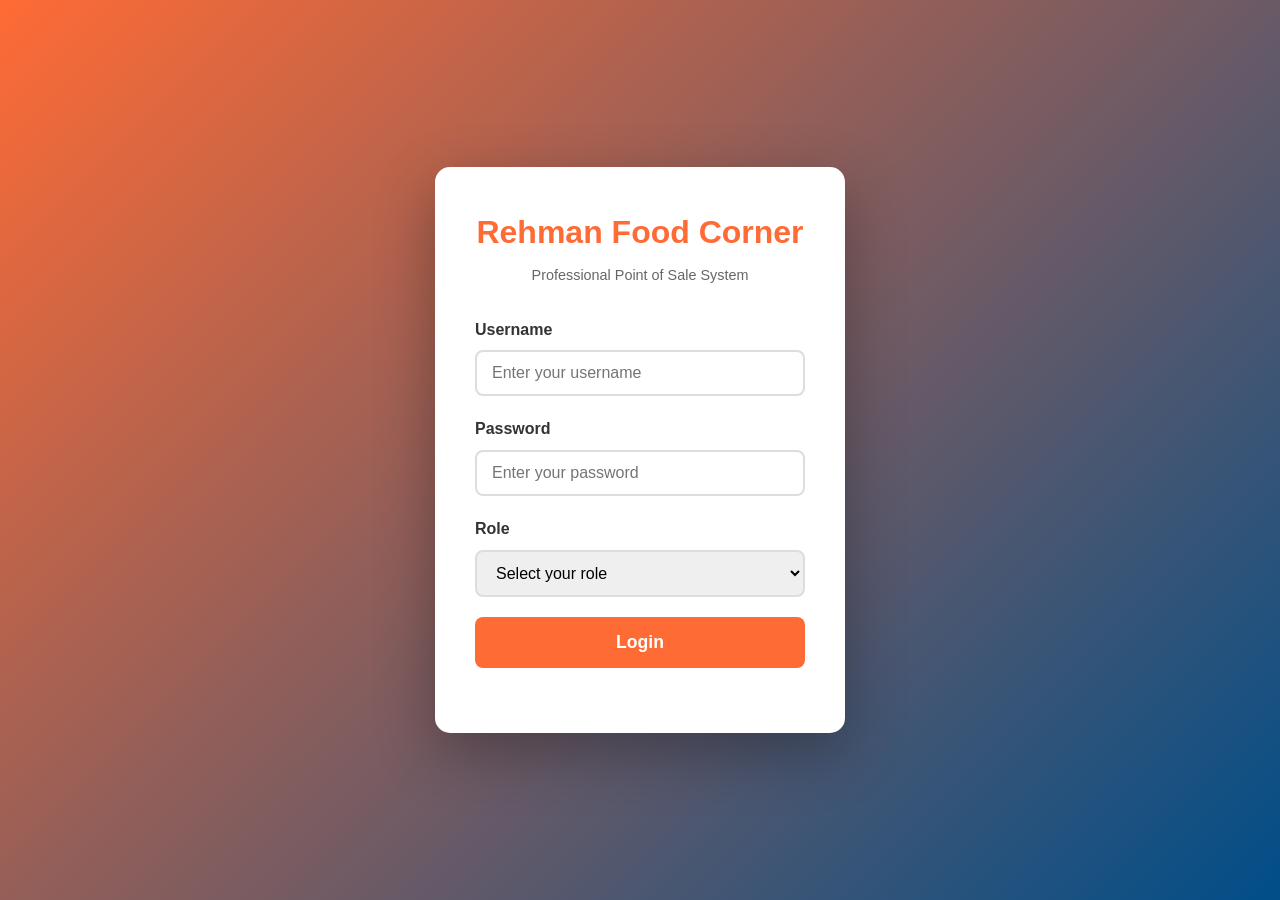
<file: index.html>
<!DOCTYPE html>
<html lang="en">
<head>
    <meta charset="UTF-8">
    <meta name="viewport" content="width=device-width, initial-scale=1.0">
    <title>RehmanFoodCorner POS-Login</title>
    <link rel="stylesheet" href="assets/css/style.css">
</head>
<body class="login-page">
    <div class="login-container">
        <div class="login-card">
            <div class="logo">
                <h1>Rehman Food Corner</h1>
                <p>Professional Point of Sale System</p>
            </div>

            <form id="loginForm" class="login-form">
                <div class="form-group">
                    <label for="username">Username</label>
                    <input type="text" id="username" placeholder="Enter your username" required>
                </div>

                <div class="form-group">
                    <label for="password">Password</label>
                    <input type="password" id="password" placeholder="Enter your password" required>
                </div>

                <div class="form-group">
                    <label for="role">Role</label>
                    <select id="role" required>
                        <option value="">Select your role</option>
                        <!-- <option value="waiter">Waiter</option>
                        <option value="cashier">Cashier</option> -->
                        <option value="manager">Admin</option>
                    </select>
                </div>

                <button type="submit" class="btn btn-primary btn-large">Login</button>
            </form>

            <!-- <div class="demo-credentials">
                <h3>Demo Credentials:</h3>
                <p><strong> Role: Waiter</strong>/ name: waiter / password: 1234</p>
                <p><strong>Role: Cashier</strong>/name: cashier / 1234</p>
                <p><strong>Role:Manager</strong>/name: admin / 1234</p>
            </div> -->
        </div>
    </div>

    <script src="assets/js/auth.js"></script>
</body>
</html>
</file>
<file: assets/css/style.css>
* {
    margin: 0;
    padding: 0;
    box-sizing: border-box;
}

:root {
    --primary-color: #FF6B35;
    --secondary-color: #004E89;
    --success-color: #27AE60;
    --danger-color: #E74C3C;
    --warning-color: #F39C12;
    --dark-bg: #1A1A1A;
    --light-bg: #F5F7FA;
    --border-color: #DDD;
    --text-dark: #333;
    --text-light: #666;
    --transition: all 0.3s ease;
}

body {
    font-family: 'Segoe UI', Tahoma, Geneva, Verdana, sans-serif;
    background-color: var(--light-bg);
    color: var(--text-dark);
    line-height: 1.6;
}

/* ===== LOGIN PAGE ===== */
.login-page {
    display: flex;
    justify-content: center;
    align-items: center;
    min-height: 100vh;
    background: linear-gradient(135deg, var(--primary-color) 0%, var(--secondary-color) 100%);
}

.login-container {
    width: 100%;
    max-width: 450px;
    padding: 20px;
}

.login-card {
    background: white;
    border-radius: 15px;
    padding: 40px;
    box-shadow: 0 20px 60px rgba(0, 0, 0, 0.3);
    animation: slideUp 0.5s ease;
}

@keyframes slideUp {
    from {
        opacity: 0;
        transform: translateY(30px);
    }
    to {
        opacity: 1;
        transform: translateY(0);
    }
}

.logo {
    text-align: center;
    margin-bottom: 30px;
}

.logo h1 {
    font-size: 2em;
    color: var(--primary-color);
    margin-bottom: 5px;
}

.logo p {
    color: var(--text-light);
    font-size: 0.9em;
}

.login-form {
    margin-bottom: 25px;
}

.form-group {
    margin-bottom: 20px;
}

.form-group label {
    display: block;
    margin-bottom: 8px;
    font-weight: 600;
    color: var(--text-dark);
}

.form-group input,
.form-group select {
    width: 100%;
    padding: 12px 15px;
    border: 2px solid var(--border-color);
    border-radius: 8px;
    font-size: 1em;
    transition: var(--transition);
    font-family: inherit;
}

.form-group input:focus,
.form-group select:focus {
    outline: none;
    border-color: var(--primary-color);
    box-shadow: 0 0 0 3px rgba(255, 107, 53, 0.1);
}

/* ===== BUTTONS ===== */
.btn {
    padding: 10px 20px;
    border: none;
    border-radius: 8px;
    font-size: 1em;
    font-weight: 600;
    cursor: pointer;
    transition: var(--transition);
    display: inline-flex;
    align-items: center;
    justify-content: center;
    gap: 8px;
}

.btn-primary {
    background-color: var(--primary-color);
    color: white;
}

.btn-primary:hover {
    background-color: #E55A2B;
    transform: translateY(-2px);
    box-shadow: 0 5px 15px rgba(255, 107, 53, 0.3);
}

.btn-secondary {
    background-color: var(--secondary-color);
    color: white;
}

.btn-secondary:hover {
    background-color: #003A6B;
}

.btn-success {
    background-color: var(--success-color);
    color: white;
}

.btn-danger {
    background-color: var(--danger-color);
    color: white;
}

.btn-warning {
    background-color: var(--warning-color);
    color: white;
}

.btn-large {
    width: 100%;
    padding: 15px;
    font-size: 1.1em;
}

.btn-small {
    padding: 6px 12px;
    font-size: 0.85em;
}

.btn:disabled {
    opacity: 0.5;
    cursor: not-allowed;
}

/* ===== DEMO CREDENTIALS ===== */

/* 
.demo-credentials {
    background-color: var(--light-bg);
    padding: 15px;
    border-radius: 8px;
    border-left: 4px solid var(--primary-color);
}

.demo-credentials h3 {
    font-size: 0.95em;
    margin-bottom: 10px;
    color: var(--text-dark);
}

.demo-credentials p {
    font-size: 0.85em;
    color: var(--text-light);
    margin: 5px 0;
} */

/* ===== DASHBOARD LAYOUT ===== */
.dashboard {
    display: grid;
    grid-template-columns: 250px 1fr;
    min-height: 100vh;
    background-color: var(--light-bg);
   
}

.sidebar {
    background-color: var(--secondary-color);
    color: white;
    padding: 20px;
    display: flex;
    flex-direction: column;
   
    
}

.sidebar-header {
    text-align: center;
    margin-bottom: 30px;
    padding-bottom: 20px;
    border-bottom: 1px solid rgba(255, 255, 255, 0.2);
}

.sidebar-header h2 {
    font-size: 1.1em;
    margin-bottom: 5px;
}

.sidebar-header p {
    font-size: 0.85em;
    opacity: 0.8;
}

.sidebar-nav {
    flex: 1;
    list-style: none;
  
}

.sidebar-nav li {
    margin-bottom: 10px;
}

.sidebar-nav a {
    display: block;
    color: white;
    text-decoration: none;
    padding: 12px 15px;
    border-radius: 8px;
    transition: var(--transition);
    cursor: pointer;
}

.sidebar-nav a:hover,
.sidebar-nav a.active {
    background-color: var(--primary-color);
    transform: translateX(5px);
}

.sidebar-footer {
    border-top: 1px solid rgba(255, 255, 255, 0.2);
    padding-top: 15px;
}

.logout-btn {
    width: 100%;
    background-color: var(--danger-color);
    color: white;
    border: none;
    padding: 10px;
    border-radius: 8px;
    cursor: pointer;
    font-weight: 600;
    transition: var(--transition);
}

.logout-btn:hover {
    background-color: #C0392B;
}

/* ===== MAIN CONTENT ===== */
.main-content {
    padding: 30px;
    overflow-y: auto;
}

.header {
    display: flex;
    justify-content: space-between;
    align-items: center;
    margin-bottom: 30px;
    padding-bottom: 20px;
    border-bottom: 2px solid var(--border-color);
}

.header h1 {
    font-size: 2em;
    color: var(--text-dark);
}

.header-info {
    display: flex;
    gap: 20px;
    align-items: center;
    font-size: 0.95em;
}

.header-info p {
    color: var(--text-light);
}

/* ===== WAITER DASHBOARD ===== */
.waiter-dashboard {
    display: grid;
    grid-template-columns: 1fr 350px;
    gap: 30px;
}

.menu-section {
    background: white;
    border-radius: 12px;
    padding: 25px;
    box-shadow: 0 2px 10px rgba(0, 0, 0, 0.1);
}

.menu-section h2 {
    margin-bottom: 20px;
    font-size: 1.4em;
    color: var(--text-dark);
    border-bottom: 3px solid var(--primary-color);
    padding-bottom: 10px;
}

.order-type-selector {
    display: grid;
    grid-template-columns: repeat(3, 1fr);
    gap: 12px;
    margin-bottom: 25px;
}

.order-type-btn {
    padding: 12px;
    border: 2px solid var(--border-color);
    background: white;
    border-radius: 8px;
    cursor: pointer;
    font-weight: 600;
    transition: var(--transition);
}

.order-type-btn.active {
    background-color: var(--primary-color);
    color: white;
    border-color: var(--primary-color);
}

.category-tabs {
    display: grid;
    grid-template-columns: repeat(auto-fit, minmax(100px, 1fr));
    gap: 10px;
    margin-bottom: 25px;
}

.category-tab {
    padding: 10px;
    border: 2px solid var(--border-color);
    background: white;
    border-radius: 8px;
    cursor: pointer;
    text-align: center;
    font-weight: 600;
    transition: var(--transition);
}

.category-tab.active {
    background-color: var(--primary-color);
    color: white;
    border-color: var(--primary-color);
}

.menu-items {
    display: grid;
    grid-template-columns: repeat(auto-fill, minmax(150px, 1fr));
    gap: 15px;
}

.menu-item {
    background: white;
    border: 2px solid var(--border-color);
    border-radius: 10px;
    padding: 15px;
    text-align: center;
    cursor: pointer;
    transition: var(--transition);
}

.menu-item:hover {
    border-color: var(--primary-color);
    box-shadow: 0 5px 15px rgba(255, 107, 53, 0.2);
    transform: translateY(-5px);
}

.menu-item-icon {
    font-size: 2em;
    margin-bottom: 10px;
}

.menu-item-name {
    font-weight: 600;
    margin-bottom: 5px;
    color: var(--text-dark);
}

.menu-item-price {
    color: var(--primary-color);
    font-weight: 700;
    font-size: 1.1em;
}

/* ===== ORDER CART ===== */
.order-cart {
    background: white;
    border-radius: 12px;
    padding: 25px;
    box-shadow: 0 2px 10px rgba(0, 0, 0, 0.1);
    display: flex;
    flex-direction: column;
    height: fit-content;
    position: sticky;
    top: 30px;
}

.cart-header {
    font-size: 1.3em;
    font-weight: 700;
    margin-bottom: 20px;
    color: var(--text-dark);
    border-bottom: 3px solid var(--primary-color);
    padding-bottom: 10px;
}

.cart-items {
    flex: 1;
    max-height: 400px;
    overflow-y: auto;
    margin-bottom: 20px;
}

.cart-item {
    background-color: var(--light-bg);
    padding: 12px;
    border-radius: 8px;
    margin-bottom: 10px;
    font-size: 0.9em;
}

.cart-item-header {
    display: flex;
    justify-content: space-between;
    margin-bottom: 5px;
    font-weight: 600;
}

.cart-item-qty {
    display: flex;
    align-items: center;
    gap: 5px;
    margin-top: 8px;
}

.qty-btn {
    background-color: var(--primary-color);
    color: white;
    border: none;
    width: 25px;
    height: 25px;
    border-radius: 4px;
    cursor: pointer;
    font-weight: 600;
}

.qty-input {
    width: 40px;
    padding: 4px;
    border: 1px solid var(--border-color);
    border-radius: 4px;
    text-align: center;
}

.remove-item {
    background-color: var(--danger-color);
    color: white;
    border: none;
    padding: 4px 8px;
    border-radius: 4px;
    cursor: pointer;
    font-size: 0.8em;
    margin-left: 5px;
}

.cart-summary {
    background-color: var(--light-bg);
    padding: 15px;
    border-radius: 8px;
    margin-bottom: 15px;
}

.summary-row {
    display: flex;
    justify-content: space-between;
    margin-bottom: 8px;
    font-weight: 500;
}

.summary-row.total {
    border-top: 2px solid var(--border-color);
    padding-top: 10px;
    margin-top: 10px;
    font-size: 1.2em;
    color: var(--primary-color);
}

.customer-info {
    margin-bottom: 15px;
}

.customer-info input {
    width: 100%;
    padding: 10px;
    border: 1px solid var(--border-color);
    border-radius: 6px;
    margin-bottom: 8px;
    font-size: 0.9em;
}

.cart-actions {
    display: flex;
    gap: 10px;
    flex-wrap: wrap;
}

.btn-complete {
    flex: 1;
    min-width: 100px;
}

/* ===== CASHIER DASHBOARD ===== */
.cashier-dashboard {
    display: grid;
    grid-template-columns: 1fr 400px;
    gap: 30px;
}

.orders-list {
    background: white;
    border-radius: 12px;
    padding: 25px;
    box-shadow: 0 2px 10px rgba(0, 0, 0, 0.1);
}

.orders-list h2 {
    margin-bottom: 20px;
    font-size: 1.4em;
    color: var(--text-dark);
    border-bottom: 3px solid var(--primary-color);
    padding-bottom: 10px;
}

.order-card {
    background-color: var(--light-bg);
    border-left: 5px solid var(--warning-color);
    padding: 15px;
    border-radius: 8px;
    margin-bottom: 15px;
    cursor: pointer;
    transition: var(--transition);
}

.order-card.completed {
    border-left-color: var(--success-color);
    opacity: 0.6;
}

.order-card:hover {
    box-shadow: 0 5px 15px rgba(0, 0, 0, 0.1);
    transform: translateX(5px);
}

.order-card-header {
    display: flex;
    justify-content: space-between;
    align-items: center;
    margin-bottom: 10px;
}

.order-card-id {
    font-weight: 700;
    font-size: 1.1em;
}

.order-status {
    display: inline-block;
    padding: 5px 10px;
    border-radius: 20px;
    font-size: 0.8em;
    font-weight: 600;
}

.status-pending {
    background-color: var(--warning-color);
    color: white;
}

.status-completed {
    background-color: var(--success-color);
    color: white;
}

.order-card-details {
    font-size: 0.9em;
    color: var(--text-light);
    margin-bottom: 10px;
}

.order-total {
    font-size: 1.2em;
    font-weight: 700;
    color: var(--primary-color);
    margin-bottom: 10px;
}

.payment-summary {
    background: white;
    border-radius: 12px;
    padding: 25px;
    box-shadow: 0 2px 10px rgba(0, 0, 0, 0.1);
    position: sticky;
    top: 30px;
    height: fit-content;
}

.payment-summary h2 {
    margin-bottom: 20px;
    font-size: 1.2em;
    border-bottom: 2px solid var(--primary-color);
    padding-bottom: 10px;
}

.payment-method {
    margin-bottom: 15px;
}

.payment-method label {
    display: block;
    margin-bottom: 8px;
    font-weight: 600;
}

.payment-method select,
.payment-method input {
    width: 100%;
    padding: 10px;
    border: 1px solid var(--border-color);
    border-radius: 6px;
    font-size: 0.95em;
}

.payment-actions {
    display: flex;
    flex-direction: column;
    gap: 10px;
}

/* ===== MANAGER DASHBOARD ===== */
.manager-dashboard {
    display: grid;
    grid-template-columns: repeat(4, 1fr);
    gap: 20px;
    margin-bottom: 40px;
}

.stat-card {
    background: white;
    border-radius: 12px;
    padding: 25px;
    box-shadow: 0 2px 10px rgba(0, 0, 0, 0.1);
    border-top: 4px solid var(--primary-color);
}

.stat-card.success {
    border-top-color: var(--success-color);
}

.stat-card.warning {
    border-top-color: var(--warning-color);
}

.stat-card.danger {
    border-top-color: var(--danger-color);
}

.stat-label {
    color: var(--text-light);
    font-size: 0.9em;
    margin-bottom: 10px;
}

.stat-value {
    font-size: 2em;
    font-weight: 700;
    color: var(--primary-color);
}

.manager-content {
    display: grid;
    grid-template-columns: 1fr 1fr;
    gap: 30px;
}

.report-section,
.category-section {
    background: white;
    border-radius: 12px;
    padding: 25px;
    box-shadow: 0 2px 10px rgba(0, 0, 0, 0.1);
}

.section-title {
    font-size: 1.3em;
    font-weight: 700;
    margin-bottom: 20px;
    color: var(--text-dark);
    border-bottom: 3px solid var(--primary-color);
    padding-bottom: 10px;
}

.report-filters {
    display: grid;
    grid-template-columns: repeat(3, 1fr);
    gap: 12px;
    margin-bottom: 20px;
}

.report-filters select {
    padding: 10px;
    border: 1px solid var(--border-color);
    border-radius: 6px;
    font-size: 0.95em;
}

.report-table {
    width: 100%;
    border-collapse: collapse;
    margin-top: 20px;
}

.report-table th {
    background-color: var(--light-bg);
    padding: 12px;
    text-align: left;
    font-weight: 700;
    border-bottom: 2px solid var(--border-color);
}

.report-table td {
    padding: 12px;
    border-bottom: 1px solid var(--border-color);
}

.report-table tr:hover {
    background-color: var(--light-bg);
}

.top-products {
    list-style: none;
    margin-top: 20px;
}

.product-item {
    display: flex;
    justify-content: space-between;
    align-items: center;
    padding: 15px;
    background-color: var(--light-bg);
    border-radius: 8px;
    margin-bottom: 10px;
}

.product-info {
    flex: 1;
}

.product-name {
    font-weight: 600;
    color: var(--text-dark);
}

.product-sold {
    font-size: 0.9em;
    color: var(--text-light);
}

.product-revenue {
    font-size: 1.2em;
    font-weight: 700;
    color: var(--primary-color);
}

/* ===== CATEGORY MANAGEMENT ===== */
.category-list {
    margin-bottom: 25px;
}

.category-item {
    display: grid;
    grid-template-columns: 1fr auto auto;
    gap: 10px;
    align-items: center;
    padding: 12px;
    background-color: var(--light-bg);
    border-radius: 8px;
    margin-bottom: 10px;
}

.category-name {
    font-weight: 600;
}

.category-actions {
    display: flex;
    gap: 8px;
}

.btn-edit,
.btn-delete {
    padding: 6px 12px;
    border: none;
    border-radius: 6px;
    cursor: pointer;
    font-size: 0.85em;
    font-weight: 600;
}

.btn-edit {
    background-color: var(--secondary-color);
    color: white;
}

.btn-delete {
    background-color: var(--danger-color);
    color: white;
}

.add-category-form {
    display: grid;
    grid-template-columns: 1fr auto;
    gap: 10px;
    margin-bottom: 20px;
}

.add-category-form input {
    padding: 10px;
    border: 1px solid var(--border-color);
    border-radius: 6px;
}

.add-category-form .btn {
    padding: 10px 20px;
}

/* ===== MODAL ===== */
.modal {
    position: fixed;
    top: 0;
    left: 0;
    right: 0;
    bottom: 0;
    background-color: rgba(0, 0, 0, 0.6);
    z-index: 1000;
    justify-content: center;
    align-items: center;
    display: flex;
}

.modal.hidden {
    display: none !important;
}

.modal.active {
    display: flex;
}

.modal-content {
    background: white;
    border-radius: 15px;
    padding: 30px;
    max-width: 600px;
    width: 90%;
    box-shadow: 0 20px 60px rgba(0, 0, 0, 0.3);
    animation: slideUp 0.3s ease;
}

.modal-header {
    display: flex;
    justify-content: space-between;
    align-items: center;
    margin-bottom: 20px;
    border-bottom: 2px solid var(--border-color);
    padding-bottom: 15px;
}

.modal-header h2 {
    font-size: 1.5em;
    color: var(--text-dark);
}

.modal-close {
    background: none;
    border: none;
    font-size: 1.5em;
    cursor: pointer;
    color: var(--text-light);
}

.modal-body {
    margin-bottom: 20px;
}

.modal-footer {
    display: flex;
    justify-content: flex-end;
    gap: 10px;
}

/* ===== PRINT STYLE ===== */
@media print {
    body * {
        visibility: hidden;
    }
    .print-area,
    .print-area * {
        visibility: visible;
    }
    .print-area {
        position: absolute;
        left: 0;
        top: 0;
        width: 100%;
    }
}

.order-slip {
    max-width: 300px;
    font-family: 'Courier New', monospace;
    background: white;
    padding: 20px;
    border: 1px solid var(--border-color);
    border-radius: 8px;
}

.slip-header {
    text-align: center;
    margin-bottom: 15px;
    border-bottom: 2px dashed var(--border-color);
    padding-bottom: 10px;
}

.slip-title {
    font-size: 1.2em;
    font-weight: 700;
}

.slip-info {
    font-size: 0.85em;
    color: var(--text-light);
}

.slip-items {
    margin: 15px 0;
    border-bottom: 2px dashed var(--border-color);
    padding-bottom: 10px;
   
}

.slip-item-row {
    display: flex;
    justify-content: space-between;
    margin-bottom: 8px;
    font-size: 0.9em;
}

.slip-total {
    display: flex;
    justify-content: space-between;
    margin-top: 10px;
    font-weight: 700;
    font-size: 1.1em;
}

.slip-footer {
    text-align: center;
    margin-top: 15px;
    font-size: 0.85em;
    color: var(--text-light);
}

/* ===== RESPONSIVE ===== */
@media (max-width: 1024px) {
    .dashboard {
        grid-template-columns: 1fr;
    }

    .sidebar {
        display: none;
    }

    .manager-dashboard {
        grid-template-columns: repeat(2, 1fr);
    }

    .manager-content {
        grid-template-columns: 1fr;
    }

    .waiter-dashboard {
        grid-template-columns: 1fr;
    }

    .cashier-dashboard {
        grid-template-columns: 1fr;
    }

    .order-cart,
    .payment-summary {
        position: static;
    }
}

@media (max-width: 768px) {
    .menu-items {
        grid-template-columns: repeat(auto-fill, minmax(120px, 1fr));
    }

    .manager-dashboard {
        grid-template-columns: repeat(2, 1fr);
    }

    .stat-card {
        padding: 15px;
    }

    .stat-value {
        font-size: 1.5em;
    }

    .report-table {
        font-size: 0.9em;
    }
}

/* ===== SCROLLBAR ===== */
::-webkit-scrollbar {
    width: 8px;
    height: 8px;
}

::-webkit-scrollbar-track {
    background: var(--light-bg);
}

::-webkit-scrollbar-thumb {
    background: var(--primary-color);
    border-radius: 4px;
}

::-webkit-scrollbar-thumb:hover {
    background: var(--secondary-color);
}

/* ===== UTILITY CLASSES ===== */
.hidden {
    display: none !important;
}

.text-center {
    text-align: center;
}

.text-right {
    text-align: right;
}

.mt-10 {
    margin-top: 10px;
}

.mt-20 {
    margin-top: 20px;
}

.mb-10 {
    margin-bottom: 10px;
}

.mb-20 {
    margin-bottom: 20px;
}

.alert {
    padding: 15px;
    border-radius: 8px;
    margin-bottom: 20px;
    font-weight: 500;
}

.alert-success {
    background-color: #D4EDDA;
    color: #155724;
    border: 1px solid #C3E6CB;
}

.alert-danger {
    background-color: #F8D7DA;
    color: #721C24;
    border: 1px solid #F5C6CB;
}

.alert-warning {
    background-color: #FFF3CD;
    color: #856404;
    border: 1px solid #FFEAA7;
}
</file>
